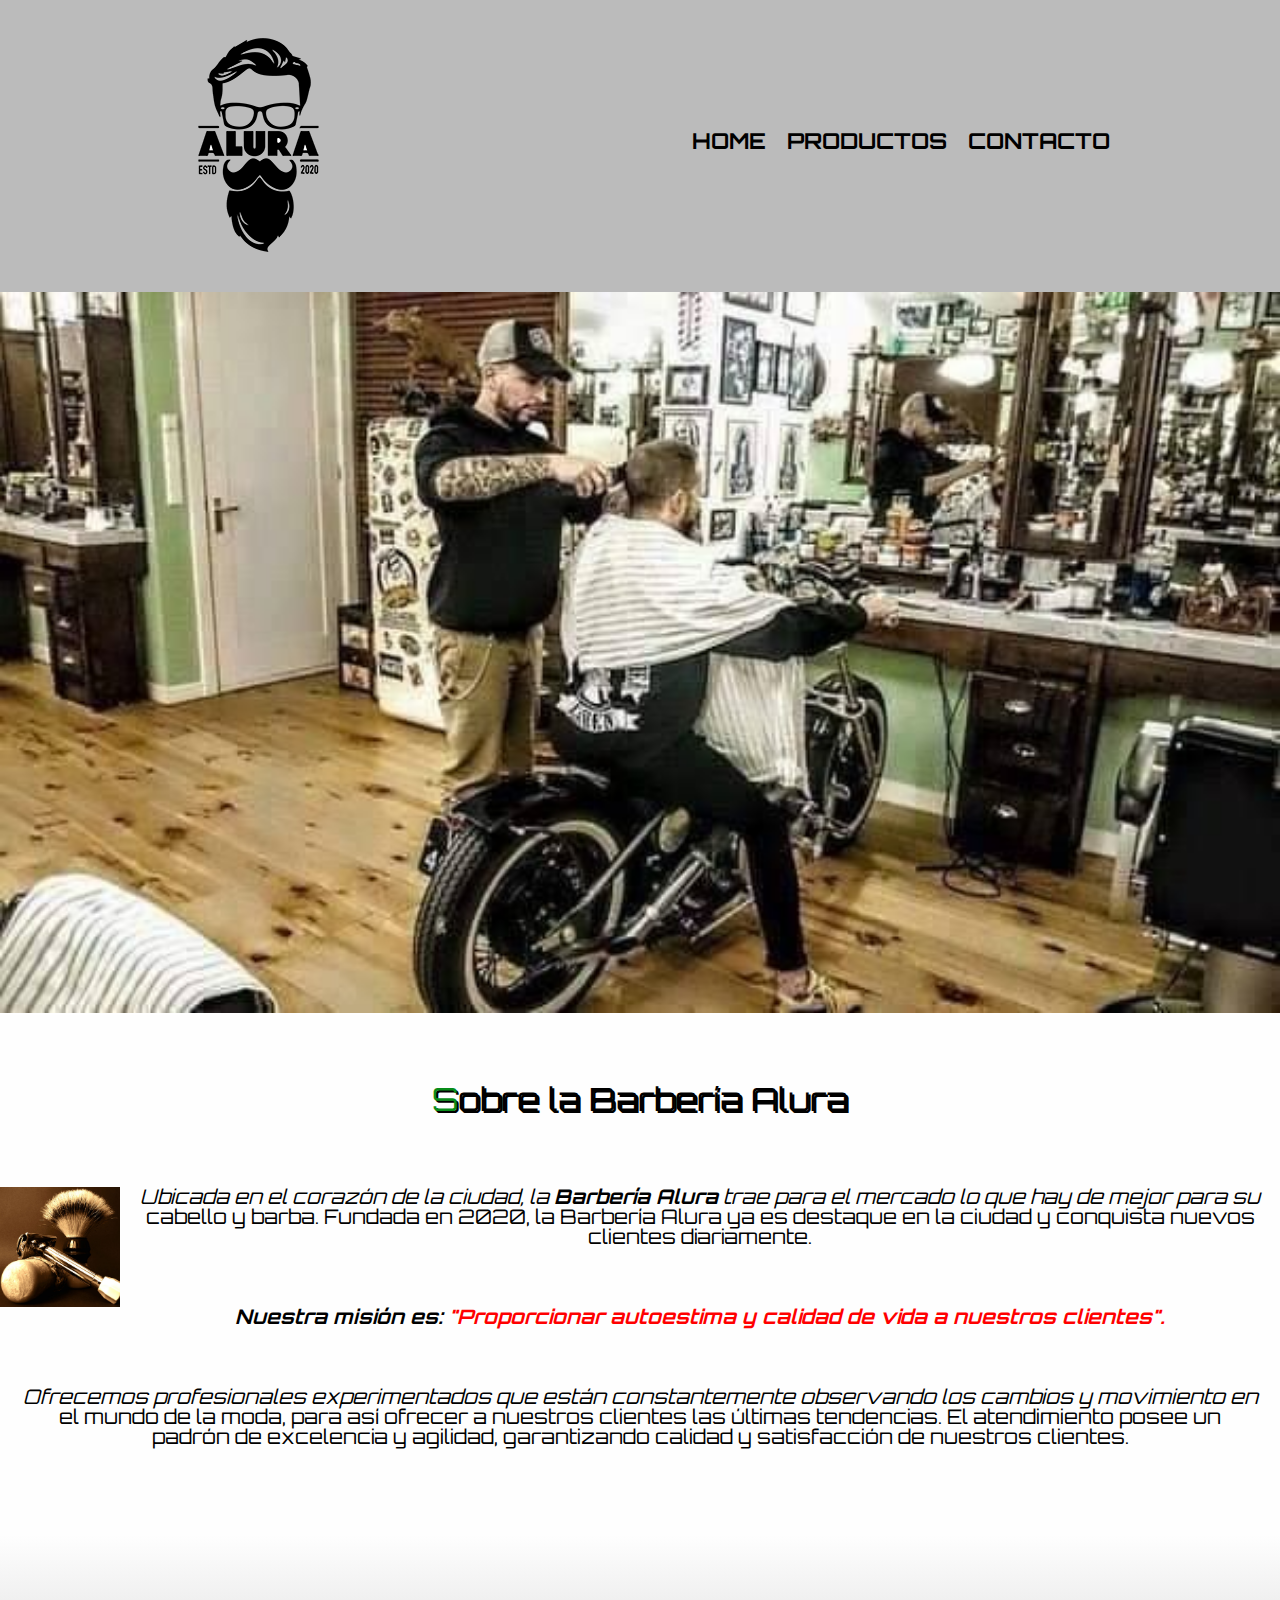
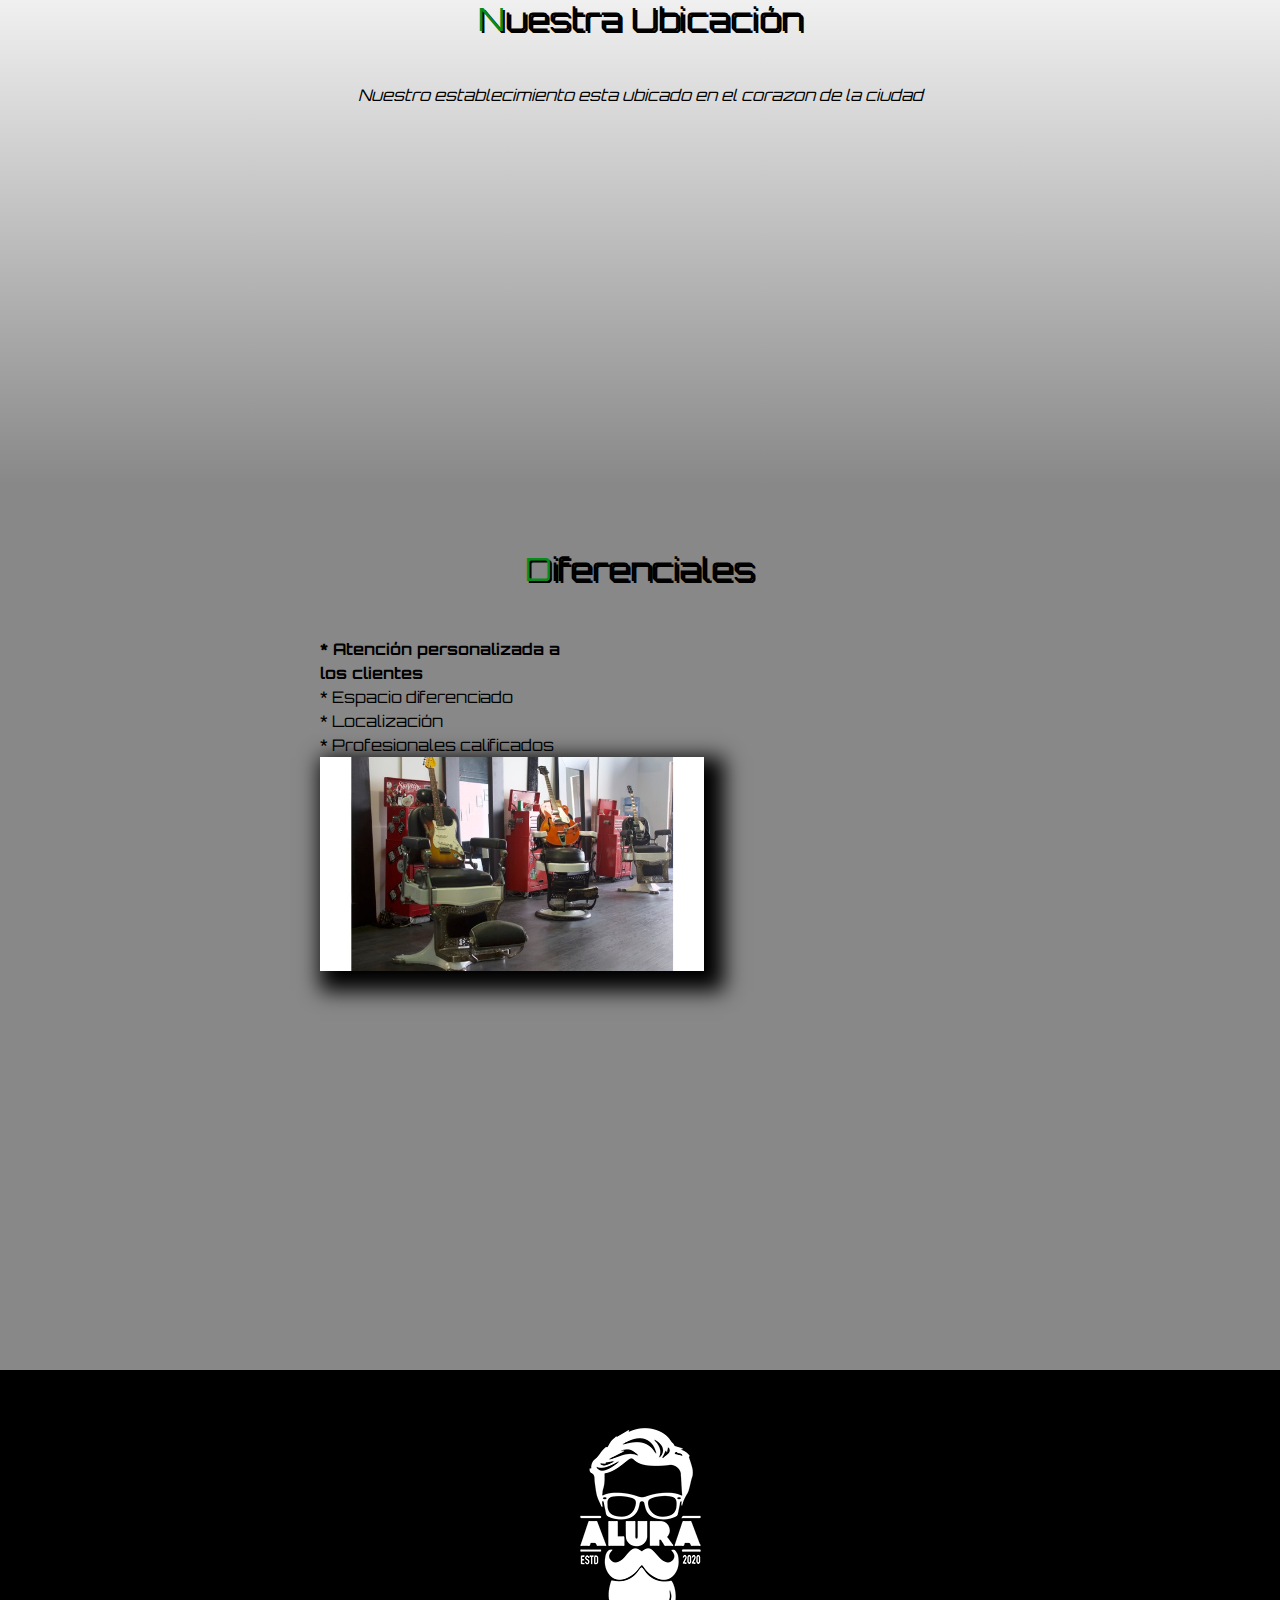
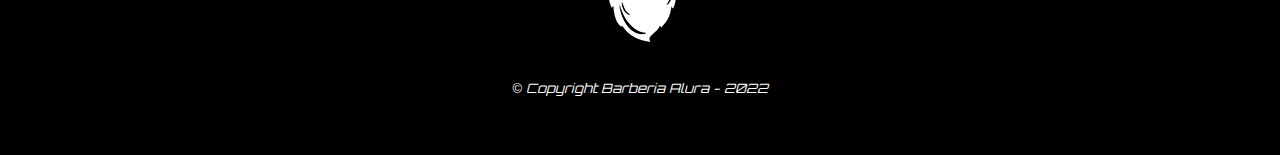
<file: index.html>
<!DOCTYPE html>

<html lang="es">

    <head>        
        <meta charset="UTF-8">
        <meta  name="viewport" content="width=device-width">
        <title>Barberia Alura</title>
        <link rel="stylesheet" href="src/css/reset.css">        
        <link rel="stylesheet" href="src/css/style.css"> 
        <link href="https://fonts.googleapis.com/css2?family=Orbitron:wght@600&display=swap" rel="stylesheet">   
    </head>

    
    <body>

        <div>
            <header>
                <div class="caja">       
                    <h1><img src="src/images/logo.png" alt="Logo Barberia Alura"></h1>
                    <nav>
                        <ul>
                            <li><a href="index.html">Home</a></li>
                            <li><a href="productos.html">Productos</a></li>
                            <li><a href="contacto.html">Contacto </a></li>
                        </ul>
                    </nav>
                </div>
            </header>
        </div>

        <img class="imagen" src="src/images/imagen.jpg">

        <main>
            
            

            <section class="principal">

                <h2 class="titulo-principal">Sobre la Barbería Alura</h2>

                <img class="utensilios" src="src/images/utensilios.jpg" alt="imagen de utensilios">

                <p>Ubicada en el corazón de la ciudad, la <strong>Barbería Alura</strong> trae para el mercado lo que hay de mejor para su cabello y barba. Fundada en 2020, la Barbería Alura ya es destaque en la ciudad y conquista nuevos clientes diariamente.</p>

                <p id= "mision"><em>Nuestra misión es:<strong> "Proporcionar autoestima y calidad de vida a nuestros clientes".</strong></em></p>

                <p>Ofrecemos profesionales experimentados que están constantemente observando los cambios y movimiento en el mundo de la moda, para así ofrecer a nuestros clientes las últimas tendencias. El atendimiento posee un padrón de excelencia y agilidad, garantizando calidad y satisfacción de nuestros clientes. </p>

            </section>

            <section class="mapa">
                <h3 class="titulo-principal">Nuestra Ubicación</h3>
                <p>Nuestro establecimiento esta ubicado en el corazon de la ciudad</p>

                <div class="mapa-contenido">
                    <iframe src="https://www.google.com/maps/embed?pb=!1m18!1m12!1m3!1d3656.4078401372108!2d-46.6346381!3d-23.589702!2m3!1f0!2f0!3f0!3m2!1i1024!2i768!4f13.1!3m3!1m2!1s0x94ce5bd9bb943bf5%3A0x6f642995c970f0fe!2scaelum%20alura!5e0!3m2!1ses!2sco!4v1673568924087!5m2!1ses!2sco" width="100%" height="300" style="border:0;" allowfullscreen="" loading="lazy" referrerpolicy="no-referrer-when-downgrade"></iframe>
                </div>
              

                
            </section>

            <section class="diferenciales">

                <h3 class="titulo-principal">Diferenciales</h3>

                <div class="contenido-diferenciales">
                    <ul class="lista-diferenciales">
                        <li class="items">Atención personalizada a los clientes</li>
                        <li class="items">Espacio diferenciado</li>
                        <li class="items">Localización</li>
                        <li class="items">Profesionales calificados</li>                     
                    </ul> <img src="src/images/diferenciales.jpg" class="imagenDif">
                </div>   

                <div class="video">
                    <iframe width="100%" height="315" src="https://www.youtube.com/embed/wcVVXUV0YUY" title="YouTube video player" frameborder="0" allow="accelerometer; autoplay; clipboard-write; encrypted-media; gyroscope; picture-in-picture; web-share" allowfullscreen></iframe>
    
                </div>

             </section>

            
            

        </main>
        
        <footer>
            <img src="src/images/logo-blanco.png" alt="Logo Barberia Alura">
            <p class="copyright">&copy; Copyright Barberia Alura - 2022</p>
        </footer>

       

    </body> 
    

</html>
</file>
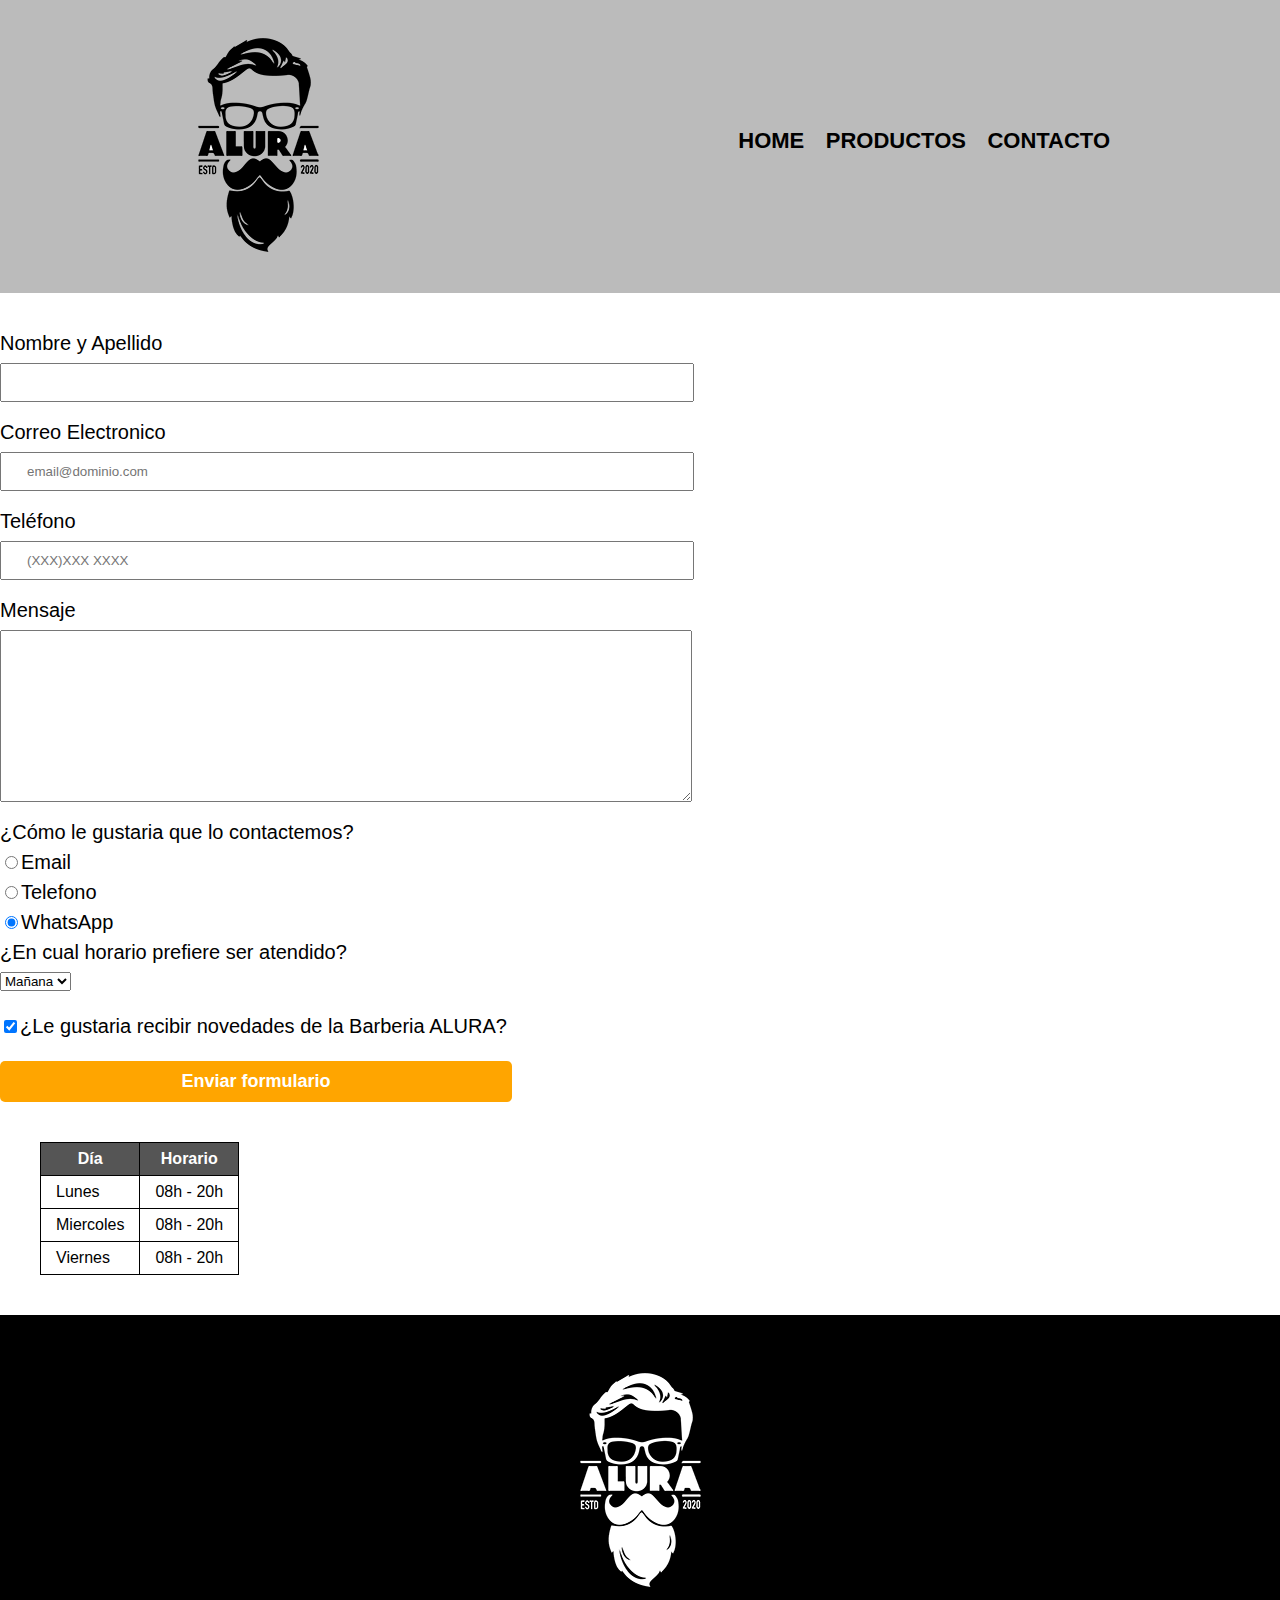
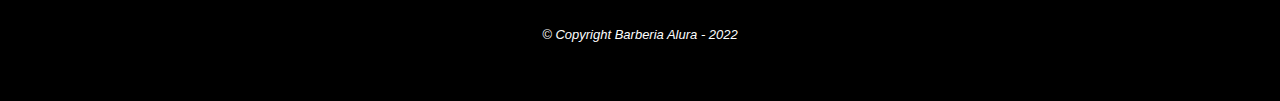
<file: contacto.html>
<!DOCTYPE html>

<html lang="es">

    <head>
        <meta charset="UTF-8">
        <title>Contacto - Barberia Alura</title>
        <link rel="stylesheet" href="src/css/reset.css">    
        <link rel="stylesheet" href="src/css/style.css">        
    </head>

    <body>        
        <header>
            <div class="caja">       
                <h1><img src="src/images/logo.png" alt="Logo Barberia Alura"></h1>
                <nav>
                    <ul>
                        <li><a href="index.html">Home</a></li>
                        <li><a href="productos.html">Productos</a></li>
                        <li><a href="contacto.html">Contacto </a></li>
                    </ul>
                </nav>
            </div>
        </header>

        <main>

            <form>
            <label for="nombreapellido">Nombre y Apellido</label>
            <form> <input type="text" id="nombreapellido" class="input-padron" required>

            <label for="correoelectronico">Correo Electronico</label>
            <form> <input type="email" id="correoelectronico"class="input-padron" required placeholder="email@dominio.com">

            <label for="telefono">Teléfono</label>
            <form> <input type="tel" id="telefono"class="input-padron" required placeholder="(XXX)XXX XXXX">

            <label for="mensaje">Mensaje</label>
            <textarea cols="70" rows="10" id="mensaje"class="input-padron"required></textarea>


            <fieldset>                
                <legend>¿Cómo le gustaria que lo contactemos?</legend>

                <label for="radio-email">
                <input type="radio" name= "contacto" value="email" id="radio-email">Email</label>
    
                <label for="radio-telefono">
                <input type="radio" name= "contacto" value="telefono" id="radio-telefono">Telefono</label>
        
                <label for="radio-whatsapp">
                <input type="radio" name= "contacto" value="whatsapp" id="radio-whatsapp" checked>WhatsApp</label>
            </fieldset>

            <fieldset>
                <legend>¿En cual horario prefiere ser atendido?</legend>
                <Select>
                    <option>Mañana</option>
                    <option>Tarde</option>
                    <option>Noche</option>
                </Select>  
            </fieldset>
                  

            <label class="checkbox"> <input type="checkbox" checked>¿Le gustaria recibir novedades de la Barberia ALURA?</label>
           
    

            <input type="submit" value="Enviar formulario" class="submit">
            </form>

            <table>
                <thead>
                    <tr>
                        <th>Día</th>
                        <th>Horario</th>
                    </tr>
                </thead>
                <tbody>                    
                    <tr>
                        <td>Lunes</td>
                        <td>08h - 20h</td>
                    </tr>
                    <tr>
                        <td>Miercoles</td>
                        <td>08h - 20h</td>
                    </tr>
                    <tr>
                        <td>Viernes</td>
                        <td>08h - 20h</td>
                    </tr>
                </tbody>
               
            </table>
            
        </main>
    

         <footer>
        <img src="src/images/logo-blanco.png" alt="Logo Barberia Alura">
        <p class="copyright">&copy; Copyright Barberia Alura - 2022</p>
         </footer>

    </body>

</html>
</file>
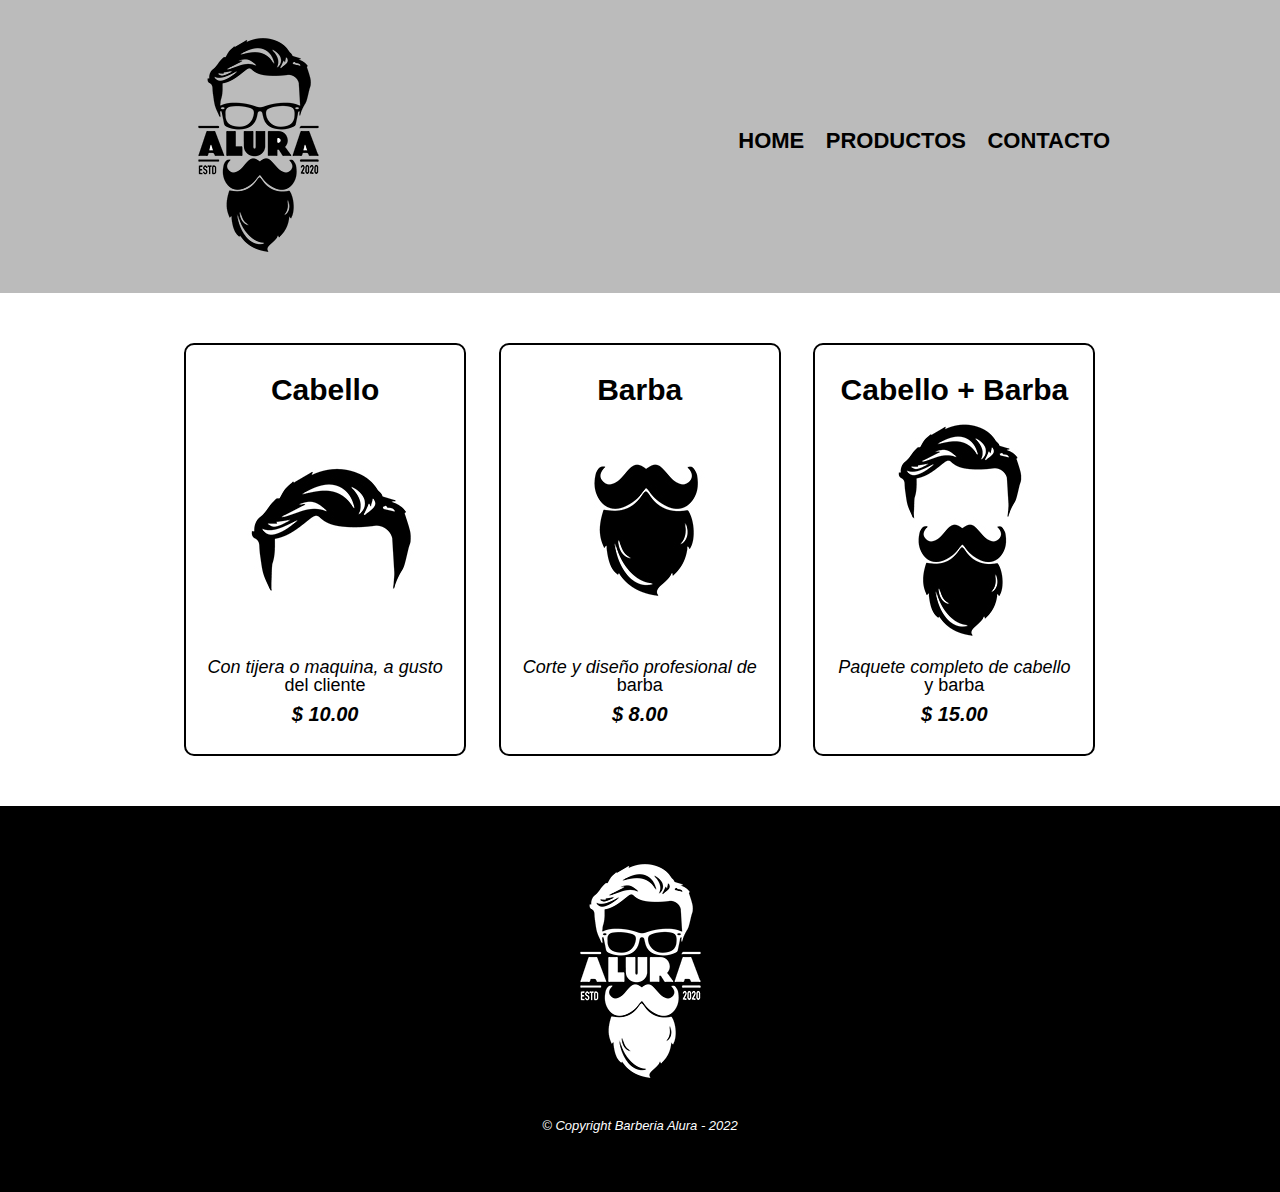
<file: productos.html>
<!DOCTYPE html>

<html lang="es">

    <head>
        <meta charset="UTF-8">
        <title>Productos - Barberia Alura</title>
        <link rel="stylesheet" href="src/css/reset.css">    
        <link rel="stylesheet" href="src/css/style.css">        
    </head>

    <body>        
        <header>
            <div class="caja">       
                <h1><img src="src/images/logo.png" alt="Logo Barberia Alura"></h1>
                <nav>
                    <ul>
                        <li><a href="index.html">Home</a></li>
                        <li><a href="productos.html">Productos</a></li>
                        <li><a href="contacto.html">Contacto </a></li>
                    </ul>
                </nav>
            </div>
        </header>
        
        <main>
            <ul class="productos">
                <li>
                    <h2>Cabello</h2>
                    <img src="src/images/cabello.jpg">
                    <p class="producto-descripcion">Con tijera o maquina, a gusto del cliente</p>
                    <p class="producto-precio">$ 10.00</p>                    
                </li>
                <li>
                    <h2>Barba</h2>
                    <img src="src/images/barba.jpg">
                    <p class="producto-descripcion"> Corte y diseño profesional de barba</p>
                    <p class="producto-precio">$ 8.00</p>
                </li>
                <li>
                    <h2>Cabello + Barba</h2>
                    <img src="src/images/cabello+barba.jpg">
                    <p class="producto-descripcion">Paquete completo de cabello y barba</p>
                    <p class="producto-precio">$ 15.00</p>
                </li>               
                
            </ul>
            
        </main>

        <footer>
            <img src="src/images/logo-blanco.png" alt="Logo Barberia Alura">
            <p class="copyright">&copy; Copyright Barberia Alura - 2022

            </p>

        </footer>
    </body>
</html>
</file>
<file: src/css/style.css>
body{
    font-family: 'Orbitron', sans-serif;
}


header {
    background: #BBBBBB;
    padding: 20px 0;
    }

.caja{
    position: relative;
    width: 940px;
    margin: 0 auto;
}
nav{
    position: absolute;
    top:110px;
    right:0px ;
}

nav li{
    display: inline;
    margin: 0 0 0 17px;
}

nav a{
    text-transform: uppercase;
    color: black;
    font-weight: bold;
    font-size: 22px;
    text-decoration: none;
}

nav a:hover{
    color: #c78c19;
    text-decoration: underline;
}

.productos{    
    width: 940px;
    margin: 0 auto;
    padding: 50px;

}
.productos li{
    display: inline-block;
    text-align: center;
    width: 30%;
    vertical-align: top;  
    margin: 0 1.5%;
    padding: 30px 20px;
    box-sizing: border-box;
    border: 2px solid black;
    border-radius: 10px;  
    
}

.productos li:hover{
    border-color: #c78c19;
    
}

.productos li:active{
    border-color: #088C19;
}
.productos h2{    
    font-size: 30px;
    font-weight: bold;
}

.productos li:hover h2{
    font-size: 33px;

}

.producto-descripcion{
    font-size: 18px;
}
.producto-precio{
    font-size: 20px;
    font-weight: bold;
    margin-top: 10px;
}
footer{
    text-align: center;
    background: black;
    padding:40px;
}

.copyright{
    color:#FFFFFF;
    font-size: 13px;
    margin:20px;
}


form{
    margin: 40px 0;
}

form label, form legend {
    display: block;
    font-size: 20px;
    margin: 0 0 10px;
}

.input-padron{
    display: block;
    margin: 0 0 20px;
    padding: 10px 25px;
    width: 50%;
}

.checkbox{
    margin: 25px 0;
}

.submit{
    width: 40%;
    padding: 10px 0;
    font-size: 18px;
    font-weight: bold;
    color: white;
    background: orange;
    border: none;
    border-radius: 5px;
    transition: 1s all;
    cursor: pointer;
    
}

.submit:hover{
    background: darkorange;
    transform: scale(1.2);
}

table{
    margin: 40px 40px;
}
thead{
    background: #555555;
    color: white;
    font-weight: bold;
    
}
td, th{
    border: 1px solid black;
    padding: 8px 15px;  
}

/*CSS para la pagina Inicial*/

.imagen {
    
    width: 100%;
}


.titulo-principal{
    font-size: 2em;
    text-align: center;
    padding: 20px;
    margin: 0 0 1em;
    clear: left;
    text-shadow: 2px 2px black;
}

.titulo-principal:first-letter{
    color: #088C19;
}



.principal{
    padding: 3em 0;
    background: #FEFEFE;
   
}

p::first-line{
    font-style: italic;
}
.principal p{
    font-size: 20px;
    margin: 0 0 1em;    
    padding: 20px;
    text-align: center; 
}

.principal strong{
    font-size: 20px;
    font-weight: bold;
}


em strong {
    font-style: italic;
    color: red;
}


#mision{

    font-size: 20px;
    font-weight: bold;
}


.utensilios{
    width: 120px;
    float: left;
    margin: 20px 20px 20px 0;
}

.mapa{
    padding: 3em 0;
    background: linear-gradient(#FEFEFE,#888888);
}
.mapa p{
    margin: 0 0 2em;
    text-align: center;
}

.mapa-contenido{
    width: 940px;
    margin: 0 auto;
}

.diferenciales{
    padding: 3em 0;
    background: #888888;
    

}

.contenido-diferenciales{
    width: 640px;
    margin: 0 auto;
}

.lista-diferenciales{
    width: 40%;
    display: inline-block;
    vertical-align: top;
}

.items{
    line-height: 1.5;
}

.items:before{
    content: "* ";
}

.items:first-child{
    font-weight: bold;
}

.imagenDif{
    width: 60%;
    transition: 400ms;
    box-shadow: 10px 10px 20px 10px #000000;   
}
.imagenDif:hover{
    opacity: 0.3;
    
    
}

.video{
    width: 560px;
    margin: 1em auto;
}

@media screen and (max-width:768px) {
    h1{
        text-align: center;
    }
    nav{
        position: static;
    }
    .caja, .principal, .mapa-contenido, .contenido-diferenciales, .video{
        width: auto;
    }
    .lista-diferenciales, .imagenDif{
        width: 100%;
    }
}
</file>
